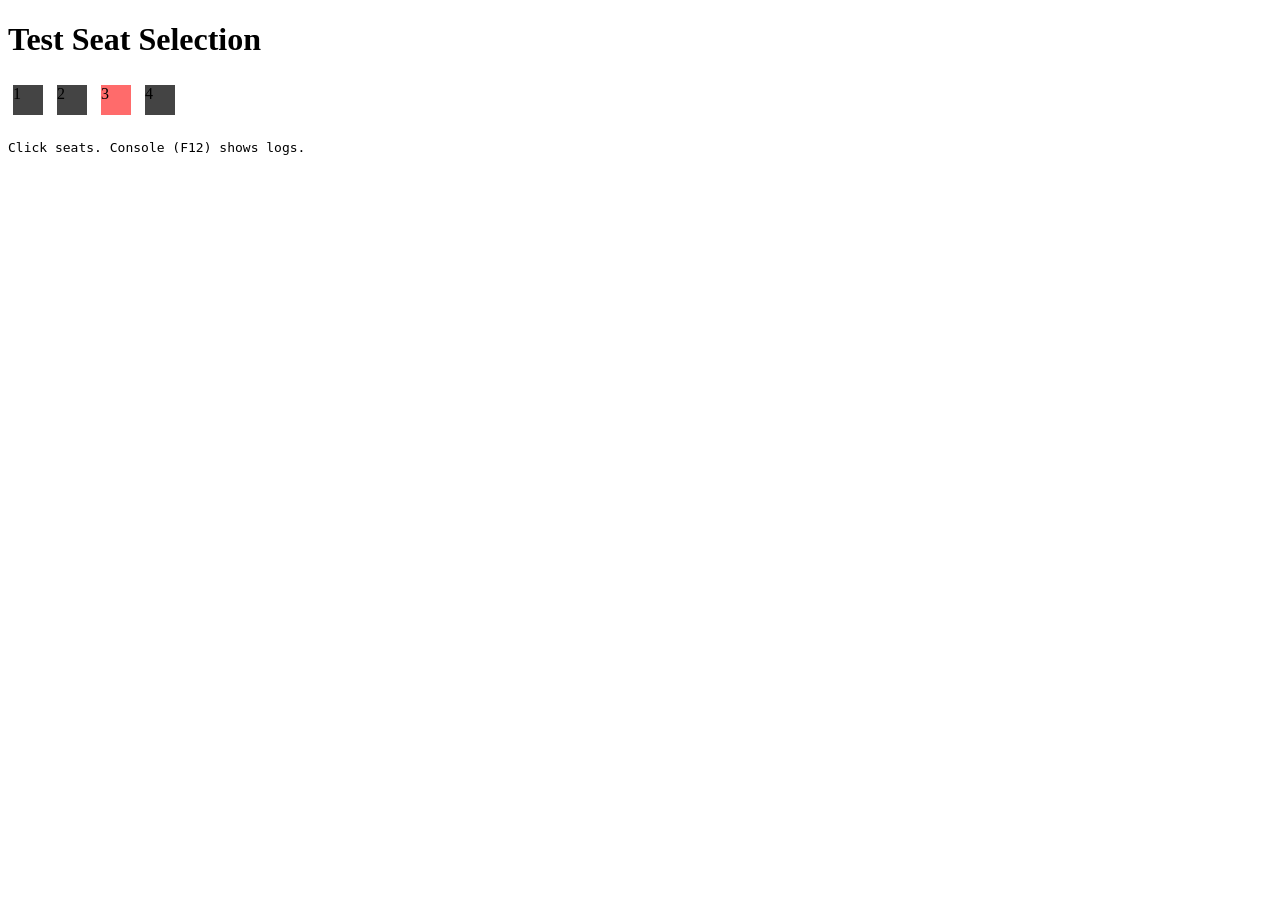
<file: test_seat_selection.html>
<!DOCTYPE html>
<html>
<head>
    <title>Test Seat Selection</title>
    <style>
        .seat { width:30px; height:30px; background:#444; margin:5px; cursor:pointer; display:inline-block; }
        .seat:hover { background:#6feaf6; }
        .seat.selected { background:#4db8ff; }
        .seat.occupied { background:#ff6b6b; cursor:not-allowed; }
        #status { margin:20px 0; font-family:monospace; }
    </style>
</head>
<body>
    <h1>Test Seat Selection</h1>
    <div id="seats">
        <div class="seat" data-id="1" onclick="selectSeat(this)">1</div>
        <div class="seat" data-id="2" onclick="selectSeat(this)">2</div>
        <div class="seat occupied" data-id="3" onclick="selectSeat(this)">3</div>
        <div class="seat" data-id="4" onclick="selectSeat(this)">4</div>
    </div>
    <div id="status">Click seats. Console (F12) shows logs.</div>
    
    <script>
        function selectSeat(el) {
            console.log('selectSeat called:', el.dataset.id);
            if (el.classList.contains('occupied')) {
                console.log('Occupied, ignored');
                return;
            }
            el.classList.toggle('selected');
            document.getElementById('status').innerHTML = 'Selected: ' + Array.from(document.querySelectorAll('.seat.selected')).map(s=>s.dataset.id).join(',') + '<br>Console for full logs';
        }
    </script>
</body>
</html>
</file>
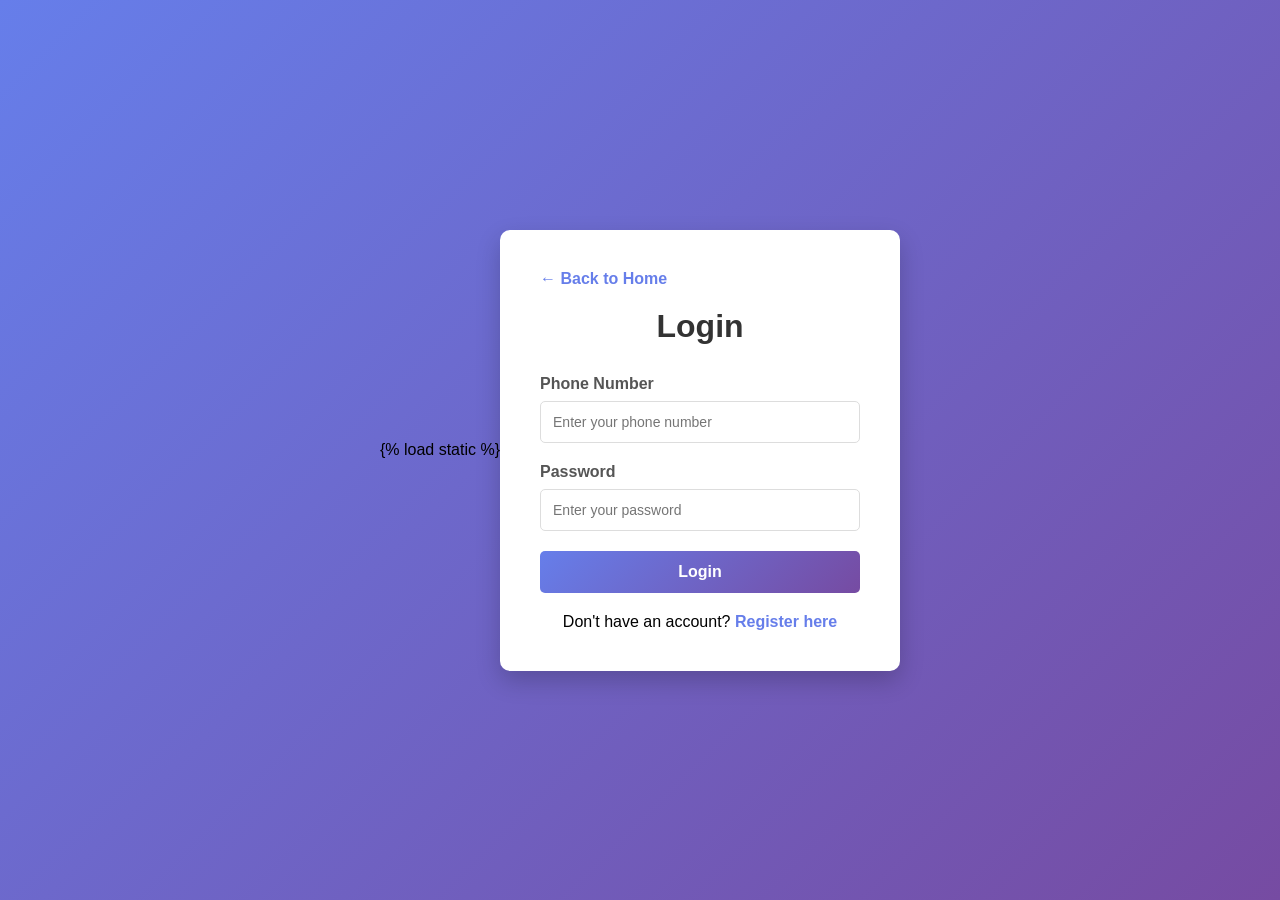
<file: templates/login.html>
<!DOCTYPE html>
{% load static %}
<html lang="en">
<head>
    <meta charset="UTF-8">
    <meta name="viewport" content="width=device-width, initial-scale=1.0">
    <title>Login - Movie Booking</title>
    <style>
        * {
            margin: 0;
            padding: 0;
            box-sizing: border-box;
        }
        
        body {
            font-family: 'Arial', sans-serif;
            background: linear-gradient(135deg, #667eea 0%, #764ba2 100%);
            min-height: 100vh;
            display: flex;
            justify-content: center;
            align-items: center;
        }
        
        .container {
            background: white;
            padding: 40px;
            border-radius: 10px;
            box-shadow: 0 10px 25px rgba(0, 0, 0, 0.2);
            width: 100%;
            max-width: 400px;
        }
        
        h1 {
            text-align: center;
            margin-bottom: 30px;
            color: #333;
        }
        
        .form-group {
            margin-bottom: 20px;
        }
        
        label {
            display: block;
            margin-bottom: 8px;
            color: #555;
            font-weight: bold;
        }
        
        input {
            width: 100%;
            padding: 12px;
            border: 1px solid #ddd;
            border-radius: 5px;
            font-size: 14px;
            transition: border-color 0.3s;
        }
        
        input:focus {
            outline: none;
            border-color: #667eea;
            box-shadow: 0 0 5px rgba(102, 126, 234, 0.1);
        }
        
        button {
            width: 100%;
            padding: 12px;
            background: linear-gradient(135deg, #667eea 0%, #764ba2 100%);
            color: white;
            border: none;
            border-radius: 5px;
            font-size: 16px;
            font-weight: bold;
            cursor: pointer;
            transition: transform 0.2s;
        }
        
        button:hover {
            transform: translateY(-2px);
        }
        
        .link-group {
            text-align: center;
            margin-top: 20px;
        }
        
        .link-group a {
            color: #667eea;
            text-decoration: none;
            font-weight: bold;
        }
        
        .link-group a:hover {
            text-decoration: underline;
        }
        
        .error-message {
            display: none;
            background: #fee;
            color: #c33;
            padding: 12px;
            border-radius: 5px;
            margin-bottom: 20px;
            border-left: 4px solid #c33;
        }
        
        .success-message {
            display: none;
            background: #efe;
            color: #3c3;
            padding: 12px;
            border-radius: 5px;
            margin-bottom: 20px;
            border-left: 4px solid #3c3;
        }
        
        .back-link {
            display: inline-block;
            margin-bottom: 20px;
            color: #667eea;
            text-decoration: none;
            font-weight: bold;
        }
    </style>
</head>
<body>
    <div class="container">
        <a href="/" class="back-link">← Back to Home</a>
        <h1>Login</h1>
        
        <div id="errorMessage" class="error-message"></div>
        <div id="successMessage" class="success-message"></div>
        
        <form id="loginForm">
            <div class="form-group">
                <label for="phone">Phone Number</label>
                <input type="tel" id="phone" name="phone" required placeholder="Enter your phone number">
            </div>
            
            <div class="form-group">
                <label for="password">Password</label>
                <input type="password" id="password" name="password" required placeholder="Enter your password">
            </div>
            
            <button type="submit">Login</button>
        </form>
        
        <div class="link-group">
            <p>Don't have an account? <a href="/register/">Register here</a></p>
        </div>
    </div>
    
    <script>
        document.getElementById('loginForm').addEventListener('submit', async (e) => {
            e.preventDefault();
            
            const phone = document.getElementById('phone').value;
            const password = document.getElementById('password').value;
            
            try {
                const response = await fetch('/login/', {
                    method: 'POST',
                    headers: {
                        'Content-Type': 'application/json',
                    },
                    body: JSON.stringify({ phone, password })
                });
                
                const data = await response.json();
                
                if (data.success) {
                    document.getElementById('successMessage').textContent = 'Login successful! Redirecting...';
                    document.getElementById('successMessage').style.display = 'block';
                    setTimeout(() => {
                        window.location.href = '/';
                    }, 1500);
                } else {
                    document.getElementById('errorMessage').textContent = data.error || 'Login failed';
                    document.getElementById('errorMessage').style.display = 'block';
                }
            } catch (error) {
                document.getElementById('errorMessage').textContent = 'Error: ' + error.message;
                document.getElementById('errorMessage').style.display = 'block';
            }
        });
    </script>
</body>
</html>
</file>
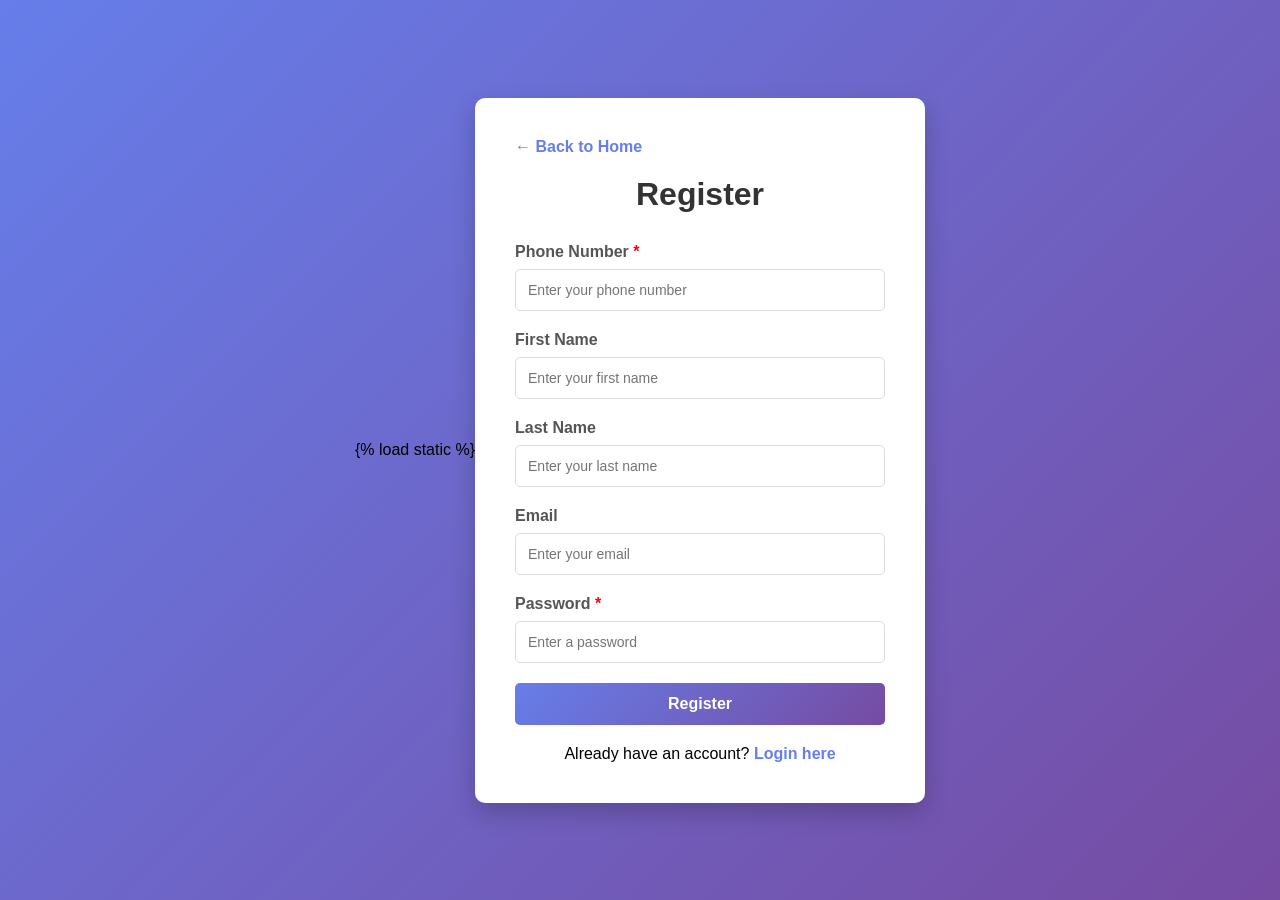
<file: templates/register.html>
<!DOCTYPE html>
{% load static %}
<html lang="en">
<head>
    <meta charset="UTF-8">
    <meta name="viewport" content="width=device-width, initial-scale=1.0">
    <title>Register - Movie Booking</title>
    <style>
        * {
            margin: 0;
            padding: 0;
            box-sizing: border-box;
        }
        
        body {
            font-family: 'Arial', sans-serif;
            background: linear-gradient(135deg, #667eea 0%, #764ba2 100%);
            min-height: 100vh;
            display: flex;
            justify-content: center;
            align-items: center;
            padding: 20px;
        }
        
        .container {
            background: white;
            padding: 40px;
            border-radius: 10px;
            box-shadow: 0 10px 25px rgba(0, 0, 0, 0.2);
            width: 100%;
            max-width: 450px;
        }
        
        h1 {
            text-align: center;
            margin-bottom: 30px;
            color: #333;
        }
        
        .form-group {
            margin-bottom: 20px;
        }
        
        label {
            display: block;
            margin-bottom: 8px;
            color: #555;
            font-weight: bold;
        }
        
        input {
            width: 100%;
            padding: 12px;
            border: 1px solid #ddd;
            border-radius: 5px;
            font-size: 14px;
            transition: border-color 0.3s;
        }
        
        input:focus {
            outline: none;
            border-color: #667eea;
            box-shadow: 0 0 5px rgba(102, 126, 234, 0.1);
        }
        
        button {
            width: 100%;
            padding: 12px;
            background: linear-gradient(135deg, #667eea 0%, #764ba2 100%);
            color: white;
            border: none;
            border-radius: 5px;
            font-size: 16px;
            font-weight: bold;
            cursor: pointer;
            transition: transform 0.2s;
        }
        
        button:hover {
            transform: translateY(-2px);
        }
        
        .link-group {
            text-align: center;
            margin-top: 20px;
        }
        
        .link-group a {
            color: #667eea;
            text-decoration: none;
            font-weight: bold;
        }
        
        .link-group a:hover {
            text-decoration: underline;
        }
        
        .error-message {
            display: none;
            background: #fee;
            color: #c33;
            padding: 12px;
            border-radius: 5px;
            margin-bottom: 20px;
            border-left: 4px solid #c33;
        }
        
        .success-message {
            display: none;
            background: #efe;
            color: #3c3;
            padding: 12px;
            border-radius: 5px;
            margin-bottom: 20px;
            border-left: 4px solid #3c3;
        }
        
        .back-link {
            display: inline-block;
            margin-bottom: 20px;
            color: #667eea;
            text-decoration: none;
            font-weight: bold;
        }
    </style>
</head>
<body>
    <div class="container">
        <a href="/" class="back-link">← Back to Home</a>
        <h1>Register</h1>
        
        <div id="errorMessage" class="error-message"></div>
        <div id="successMessage" class="success-message"></div>
        
        <form id="registerForm">
            <div class="form-group">
                <label for="phone">Phone Number <span style="color: red;">*</span></label>
                <input type="tel" id="phone" name="phone" required placeholder="Enter your phone number">
            </div>
            
            <div class="form-group">
                <label for="first_name">First Name</label>
                <input type="text" id="first_name" name="first_name" placeholder="Enter your first name">
            </div>
            
            <div class="form-group">
                <label for="last_name">Last Name</label>
                <input type="text" id="last_name" name="last_name" placeholder="Enter your last name">
            </div>
            
            <div class="form-group">
                <label for="email">Email</label>
                <input type="email" id="email" name="email" placeholder="Enter your email">
            </div>
            
            <div class="form-group">
                <label for="password">Password <span style="color: red;">*</span></label>
                <input type="password" id="password" name="password" required placeholder="Enter a password">
            </div>
            
            <button type="submit">Register</button>
        </form>
        
        <div class="link-group">
            <p>Already have an account? <a href="/login/">Login here</a></p>
        </div>
    </div>
    
    <script>
        document.getElementById('registerForm').addEventListener('submit', async (e) => {
            e.preventDefault();
            
            const phone = document.getElementById('phone').value;
            const first_name = document.getElementById('first_name').value;
            const last_name = document.getElementById('last_name').value;
            const email = document.getElementById('email').value;
            const password = document.getElementById('password').value;
            
            try {
                const response = await fetch('/register/', {
                    method: 'POST',
                    headers: {
                        'Content-Type': 'application/json',
                    },
                    body: JSON.stringify({ phone, first_name, last_name, email, password })
                });
                
                const data = await response.json();
                
                if (data.success) {
                    document.getElementById('successMessage').textContent = 'Registration successful! Redirecting...';
                    document.getElementById('successMessage').style.display = 'block';
                    setTimeout(() => {
                        window.location.href = '/';
                    }, 1500);
                } else {
                    document.getElementById('errorMessage').textContent = data.error || 'Registration failed';
                    document.getElementById('errorMessage').style.display = 'block';
                }
            } catch (error) {
                document.getElementById('errorMessage').textContent = 'Error: ' + error.message;
                document.getElementById('errorMessage').style.display = 'block';
            }
        });
    </script>
</body>
</html>
</file>
